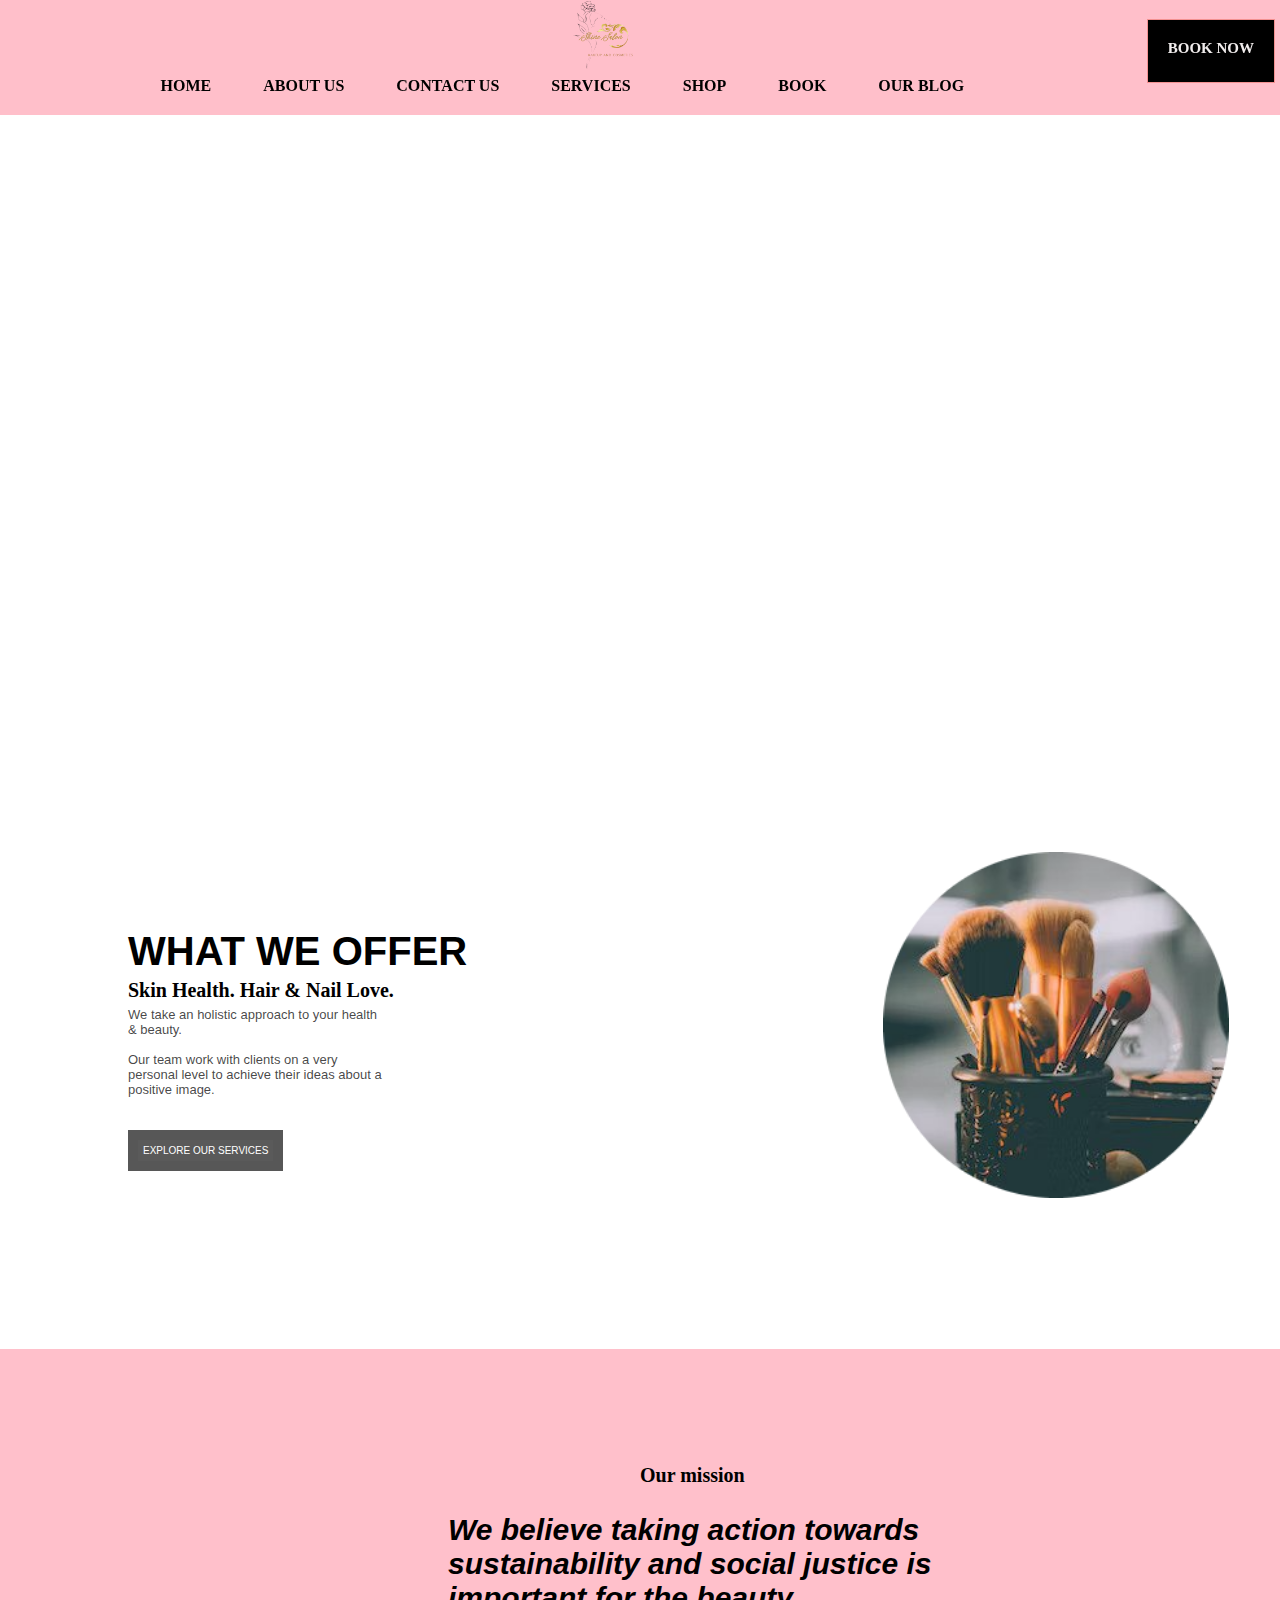
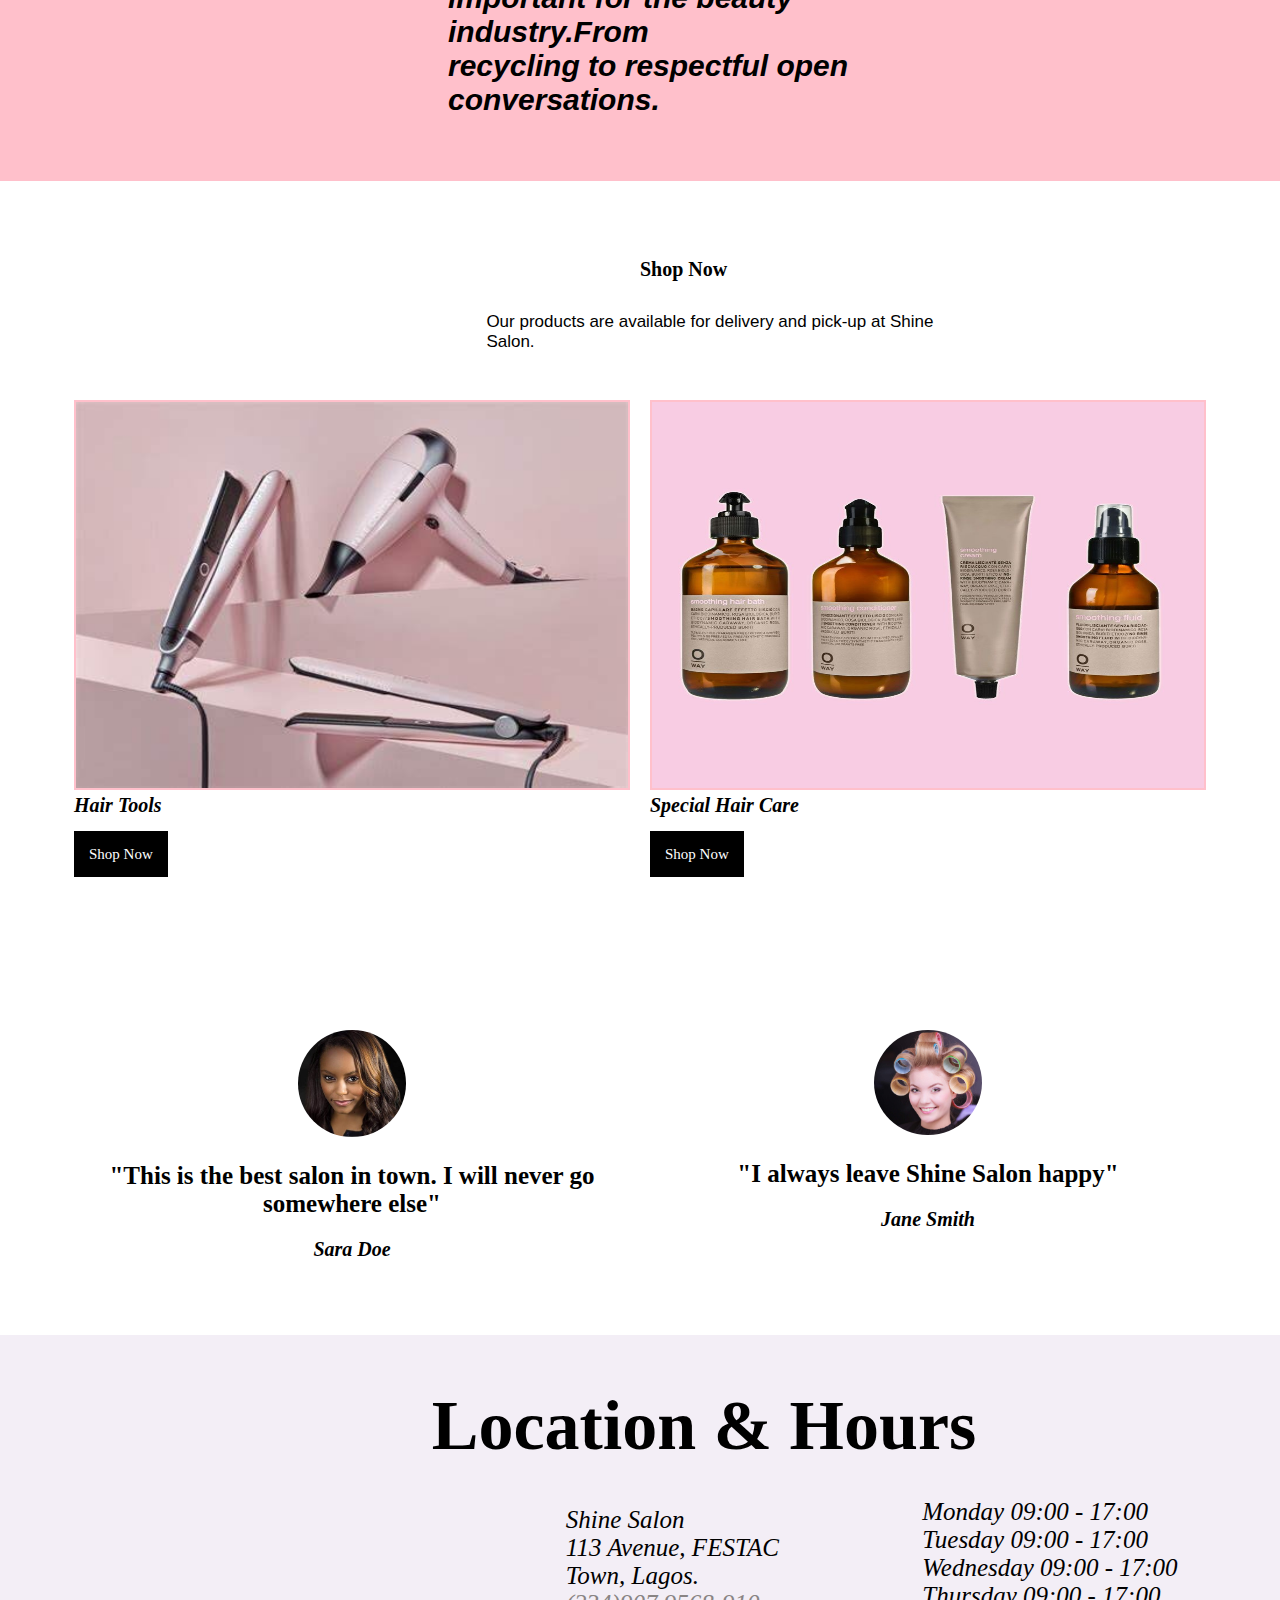
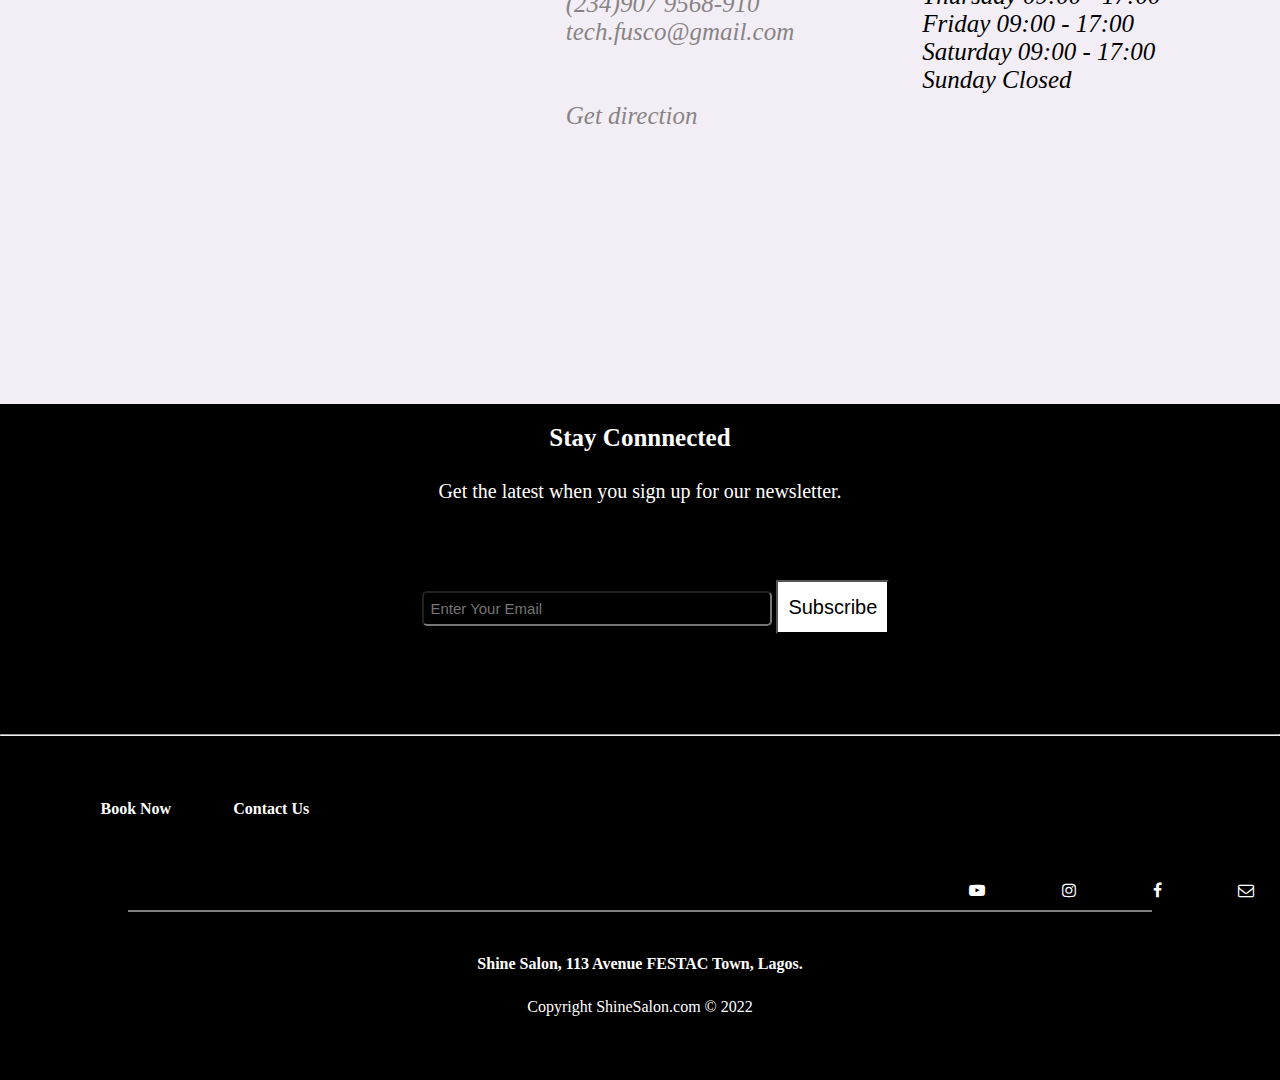
<file: index.html>
<!DOCTYPE html>
<html lang="en">
<head>
    <meta charset="UTF-8">
    <meta http-equiv="X-UA-Compatible" content="IE=edge">
    <meta name="viewport" content="width=device-width, initial-scale=1.0">
    <title>Home | Shine Salon</title>
    <link rel="stylesheet" href="salon.css">
    
    <link rel="stylesheet" href="https://stackpath.bootstrapcdn.com/font-awesome/4.7.0/css/font-awesome.min.css">
    <link rel="stylesheet" href="https://cdnjs.cloudflare.com/ajax/libs/OwlCarousel2/2.3.4/assets/owl.carousel.css" integrity="sha512-UTNP5BXLIptsaj5WdKFrkFov94lDx+eBvbKyoe1YAfjeRPC+gT5kyZ10kOHCfNZqEui1sxmqvodNUx3KbuYI/A==" crossorigin="anonymous" referrerpolicy="no-referrer" />
        <link rel="stylesheet" href="https://cdnjs.cloudflare.com/ajax/libs/OwlCarousel2/2.3.4/assets/owl.carousel.min.css" integrity="sha512-tS3S5qG0BlhnQROyJXvNjeEM4UpMXHrQfTGmbQ1gKmelCxlSEBUaxhRBj/EFTzpbP4RVSrpEikbmdJobCvhE3g==" crossorigin="anonymous" referrerpolicy="no-referrer" />
        <script src="https://code.jquery.com/jquery-3.6.1.min.js" integrity="sha256-o88AwQnZB+VDvE9tvIXrMQaPlFFSUTR+nldQm1LuPXQ=" crossorigin="anonymous"></script>
</head>
<body>

        <!---------------NAV BAR/ HEADER ------------------>
    <section id="navbar">  
        <nav>
            <div class="nav-links" id="navLinks">
                <img src="images/Black_Gold_Elegant_Illustration_Fashion_Brand_Logo-removebg-preview.png">
                <i class="fa fa-times" onclick="hideMenu()"></i>
                <ul>
                    <li><a href="index.html"><strong>HOME</strong></a></li>
                    <li><a href="about us page.html"><strong>ABOUT US</strong></a></li>
                    <li><a href="contact us page.html"><strong>CONTACT US</strong></a></li>
                    <li><a href="services.html"><strong>SERVICES</strong></a></li>
                    <li><a href="shop.html"><strong>SHOP</strong></a></li>
                    <li><a href="#"><strong>BOOK</strong></a></li>
                    <li><a href="#"><strong>OUR BLOG</strong></a></li>
                </ul>
            </div>
            <i class="fa fa-bars" onclick="showMenu()"></i>
            <a href="shop.html" class="hero-btn"><strong>BOOK NOW</strong></a>
        </nav> 
    </section>

        <!----------------WELCOME ---------------->
    <section class="welcome fadein">
        <img src="images/istockphoto-1347738977-612x612-removebg-preview.png">
        <div class="wel-come">
        <h1>Award-Winning <br>
            Beauty Salon 
            In Lagos. <br><a href="services.html">BOOK NOW</a></h1>
           
        </div>
    </section>

         <!-------------------SERVICES ------------------->
    <section class="offer">
        <img src="images/ezgif.com-gif-maker.png">
        <div class="offer-page">
            <h1>WHAT WE OFFER</h1>
            <h6>Skin Health. Hair & Nail Love.</h6>
            <p> <strong> We take an holistic approach to your health <br> & beauty.
                <br><br>
            Our team work with clients on a very <br> personal level to achieve their ideas about a <br> positive image.</strong><br><br><br><br><a href="services.html">EXPLORE OUR SERVICES</a></p>
        </div>
    </section>

         <!----------------- ABOUT ---------------->
    <section class="our-mission">
        <div class="mission">
            <h6>Our mission</h6>
            <P><strong>We believe taking action towards <br>sustainability and social justice is <br>important for the beauty industry.From <br>recycling to respectful open <br>conversations.</strong></P>
        </div>
    </section>

        <!----------------- SHOP ------------------->
        <section class="shop-now">
            <div class="shop">
                <h5>Shop Now</h5>
                    <br>
                <p>Our products are available for delivery and pick-up at Shine Salon.</p>
            </div>
       </section>
       <div class="shop__container">
        <div class="img"> <img src="images/Product/hair tools.jpg" alt="" style="width: 100%;"height="390rem" > <h4>Hair Tools</h4> <a href="shop.html">Shop Now</a></h1></div>

        <div class="img"> <img src="images/Product/hair care.jpg" alt="" style="width: 100%;" height="390rem"> <h4>Special Hair Care</h4> <a href="shop.html">Shop Now</a></h1></div>
       </div>
       
<!-----------------------REVIEWS---------------------->
       <div class="col-container">
             <div class="col">
                <div class="img-col">
                 <img src="images/testimonials/testimonial1.jpg" alt="">
                 </div>
                <p>"This is the best salon in town. I will never go somewhere else"</p>
                <h2>Sara Doe</h2>
            </div>
             <div class="col">
                <div class="img-col">
                    <img src="images/testimonials/testimonial2.jpg" alt="">
                 </div>
                 <p>"I always leave Shine Salon happy"</p>
                 <h2>Jane Smith</h2>
            </div>
        </div>
            
            <!-----------------------LOCATION , WORK DAYS & MAP DIRECTION---------------------->
        <section class="location-duration">
           <div class="loc-hr">
            <H1>Location & Hours</H1>
           </div>
            <div class="loc-hrs">
                <div class="parent">
                    <div class="loc">
                        <p>Shine Salon <br>
                            113 Avenue, FESTAC <br>
                            Town, Lagos.
                         <br>
                            <a href="tel:(234)907 9568-910">(234)907 9568-910</a>
                            <br>
                         <a href="mailto:tech.fusco@gmail.com">tech.fusco@gmail.com</a>
                        </p><br><br>
                        <div class="direct">
                            <a href="https://www.google.com/maps">Get direction</a>
                        </div>
                    </div>
                    <div class="hrs">
                        <p> Monday 09:00 - 17:00 <br>
                            Tuesday 09:00 - 17:00 <br>
                            Wednesday 09:00 - 17:00 <br>
                            Thursday 09:00 - 17:00 <br>
                            Friday 09:00 - 17:00 <br>
                            Saturday 09:00 - 17:00 <br>
                            Sunday Closed
                        </p>
                    </div>
                </div>
                <div class="direction">
                  <iframe src="https://www.google.com/maps/embed?pb=!1m18!1m12!1m3!1d31715.14245464347!2d3.2680715749227645!3d6.471826092740678!2m3!1f0!2f0!3f0!3m2!1i1024!2i768!4f13.1!3m3!1m2!1s0x103b88c58ab93f09%3A0xba794b2a62413ee2!2sFestac%20Town%20102102%2C%20Lagos!5e0!3m2!1sen!2sng!4v1670231104664!5m2!1sen!2sng" 
                  width="500" height="450" style="border:0;" allowfullscreen="" loading="lazy" referrerpolicy="no-referrer-when-downgrade"></iframe>
                </div>     
            </div>         
        </section>
        
            <!---------------------- FOOTER ------------------------->
        <section id="footer">
            <div class="footer">
               <h4>Stay Connnected</h4>
               <br>
               <p>Get the latest when you sign up for our newsletter.</p>
            </div>
            <div class="newsletter">
                <form>
                    <input type="email" required="required" placeholder="Enter Your Email">
                    <button type="submit" class="button1"> <span> Subscribe</span></button>
                </form>
            </div>
           
        </section>
        <hr>
        <div class="news-letter">
            <h4>Book Now</h4>
            <h4>Contact Us</h4>
           
        </div>
        <div class="social-icons">
            <i class="fa fa-envelope-o"></i>
            <i class="fa fa-facebook"></i>
            <i class="fa fa-instagram"></i>
            <i class="fa fa-youtube-play"></i>
        </div>
       

        <div class="location">
            <hr class="line" color="gray"  width="80%">
            <h4>Shine Salon, 113 Avenue FESTAC Town, Lagos.</h4>
            <p>Copyright ShineSalon.com &copy; 2022</p>
        </div>
</body>
    <script src="main.js"></script>
</html>
</file>
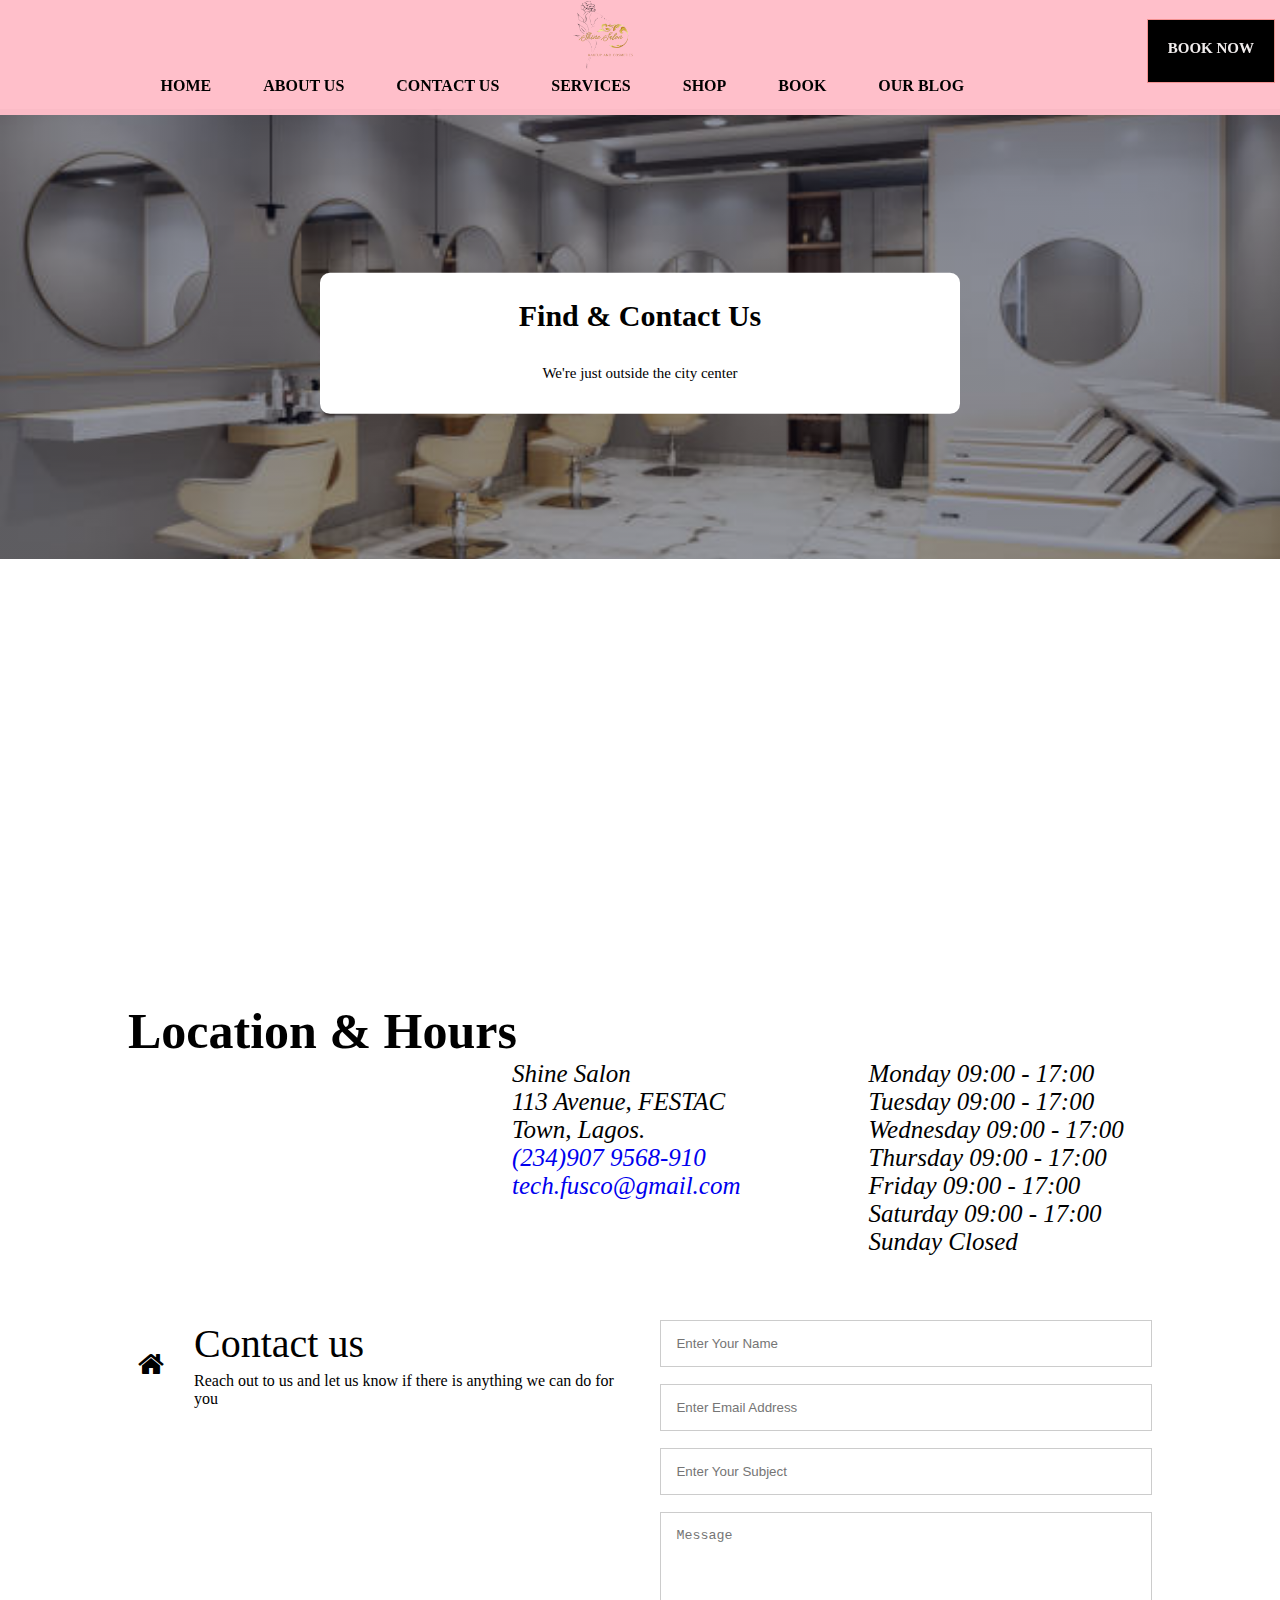
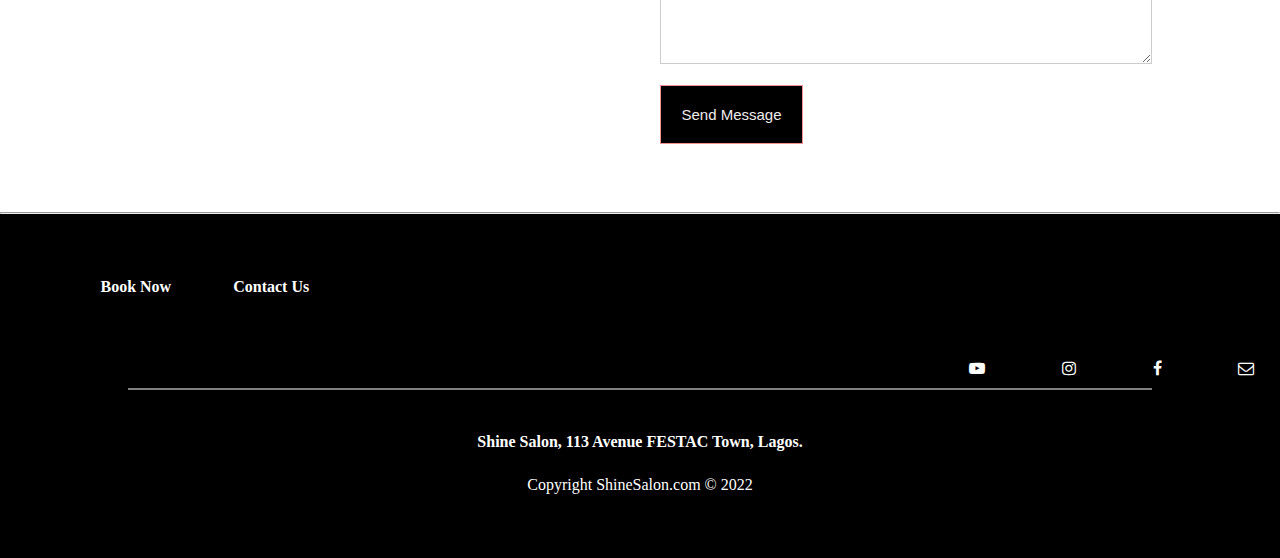
<file: contact us page.html>
<!DOCTYPE html>
<html lang="en">
<head>
    <meta charset="UTF-8">
    <meta http-equiv="X-UA-Compatible" content="IE=edge">
    <meta name="viewport" content="width=device-width, initial-scale=1.0">
    <title>Contact Us</title>
    <link rel="stylesheet" href="https://stackpath.bootstrapcdn.com/font-awesome/4.7.0/css/font-awesome.min.css">
    <link rel="stylesheet" href="salon.css">
    <script src="main.js"></script>
</head>
<body>
    <section id="navbar">
        <nav>
            <div class="nav-links" id="navLinks">
                <img src="images/Black_Gold_Elegant_Illustration_Fashion_Brand_Logo-removebg-preview.png"></a>
                <i class="fa fa-times" onclick="hideMenu()"></i>
                <ul>
                    <li><a href="index.html"><strong>HOME</strong></a></li>
                    <li><a href="about us page.html"><strong>ABOUT US</strong></a></li>
                    <li><a href="contact us page.html"><strong>CONTACT US</strong></a></li>
                    <li><a href="services.html"><strong>SERVICES</strong></a></li>
                    <li><a href="shop.html"><strong>SHOP</strong></a></li>
                    <li><a href="#"><strong>BOOK</strong></a></li>
                    <li><a href="#"><strong>OUR BLOG</strong></a></li>
                </ul>
            </div>
            <i class="fa fa-bars" onclick="showMenu()"></i>
            <a href="shop.html" class="hero-btn"><strong>BOOK NOW</strong></a>
        </nav> 
        <div class="contact-text-box">
            <h3>Find & Contact Us</h3>
            <p>We're just outside the city center</p> 
        </div>
    </section>
    <div class="sub-root-header"></div>
    <div class="sub-direction">
        <iframe src="https://www.google.com/maps/embed?pb=!1m18!1m12!1m3!1d31715.14245464347!2d3.2680715749227645!3d6.471826092740678!2m3!1f0!2f0!3f0!3m2!1i1024!2i768!4f13.1!3m3!1m2!1s0x103b88c58ab93f09%3A0xba794b2a62413ee2!2sFestac%20Town%20102102%2C%20Lagos!5e0!3m2!1sen!2sng!4v1670231104664!5m2!1sen!2sng" 
        width="100%" height="350" style="border:0;" allowfullscreen="" loading="lazy" referrerpolicy="no-referrer-when-downgrade"></iframe>
    </div> 
    <section class="sub-location-duration">
        <div class="loc-hour">
         <H1>Location & Hours</H1>
        </div>
        <div class="loc-hrs">
            <div class="parent">
                <div class="sub-loc">
                    <p>Shine Salon <br>
                         113 Avenue, FESTAC <br>
                         Town, Lagos.
                      <br>
                        <a href="tel:(234)907 9568-910">(234)907 9568-910</a>
                         <br>
                        <a href="mailto:tech.fusco@gmail.com">tech.fusco@gmail.com</a>
                    </p>
                </div>
                <div class="loc-hours">
                    <p> Monday 09:00 - 17:00 <br>
                         Tuesday 09:00 - 17:00 <br>
                         Wednesday 09:00 - 17:00 <br>
                         Thursday 09:00 - 17:00 <br>
                         Friday 09:00 - 17:00 <br>
                         Saturday 09:00 - 17:00 <br>
                         Sunday Closed
                    </p>
                </div>
            </div>
    
        </div>         
    </section>
    
    <section class="contact-us">
        <div class="row">
            <div class="content-col">
                <div>
                    <i class="fa fa-home"></i>
                    <span>
                        <h5>Contact us</h5>
                        <p>Reach out to us and let us know if there is anything we can do for you</p>
                    </span>
                </div>
                
            </div>
            <div class="content-col">
                <form action="" method="post">
                    <input type="text" name="name" placeholder="Enter Your Name" required>
                    <input type="email" name="email" placeholder="Enter Email Address" required>
                    <input type="text" name="subject" placeholder="Enter Your Subject" required>
                    <textarea name="message"  rows="8" placeholder="Message" required></textarea>
                    <button type="submit" class="hero-btn red-btn">Send Message</button>
                </form>
            </div>
        </div>
    </section>


   
    <hr>
    <div class="news-letter">
        <h4>Book Now</h4>
        <h4>Contact Us</h4> 
    </div>
    <div class="social-icons">
        <i class="fa fa-envelope-o"></i>
        <i class="fa fa-facebook"></i>
        <i class="fa fa-instagram"></i>
        <i class="fa fa-youtube-play"></i>
    </div>
    
    <div class="location">
        <hr class="line" color="gray"  width="80%">
        <h4>Shine Salon, 113 Avenue FESTAC Town, Lagos.</h4>
        <p>Copyright ShineSalon.com &copy; 2022</p>
    </div>
</body>
</html>
</file>
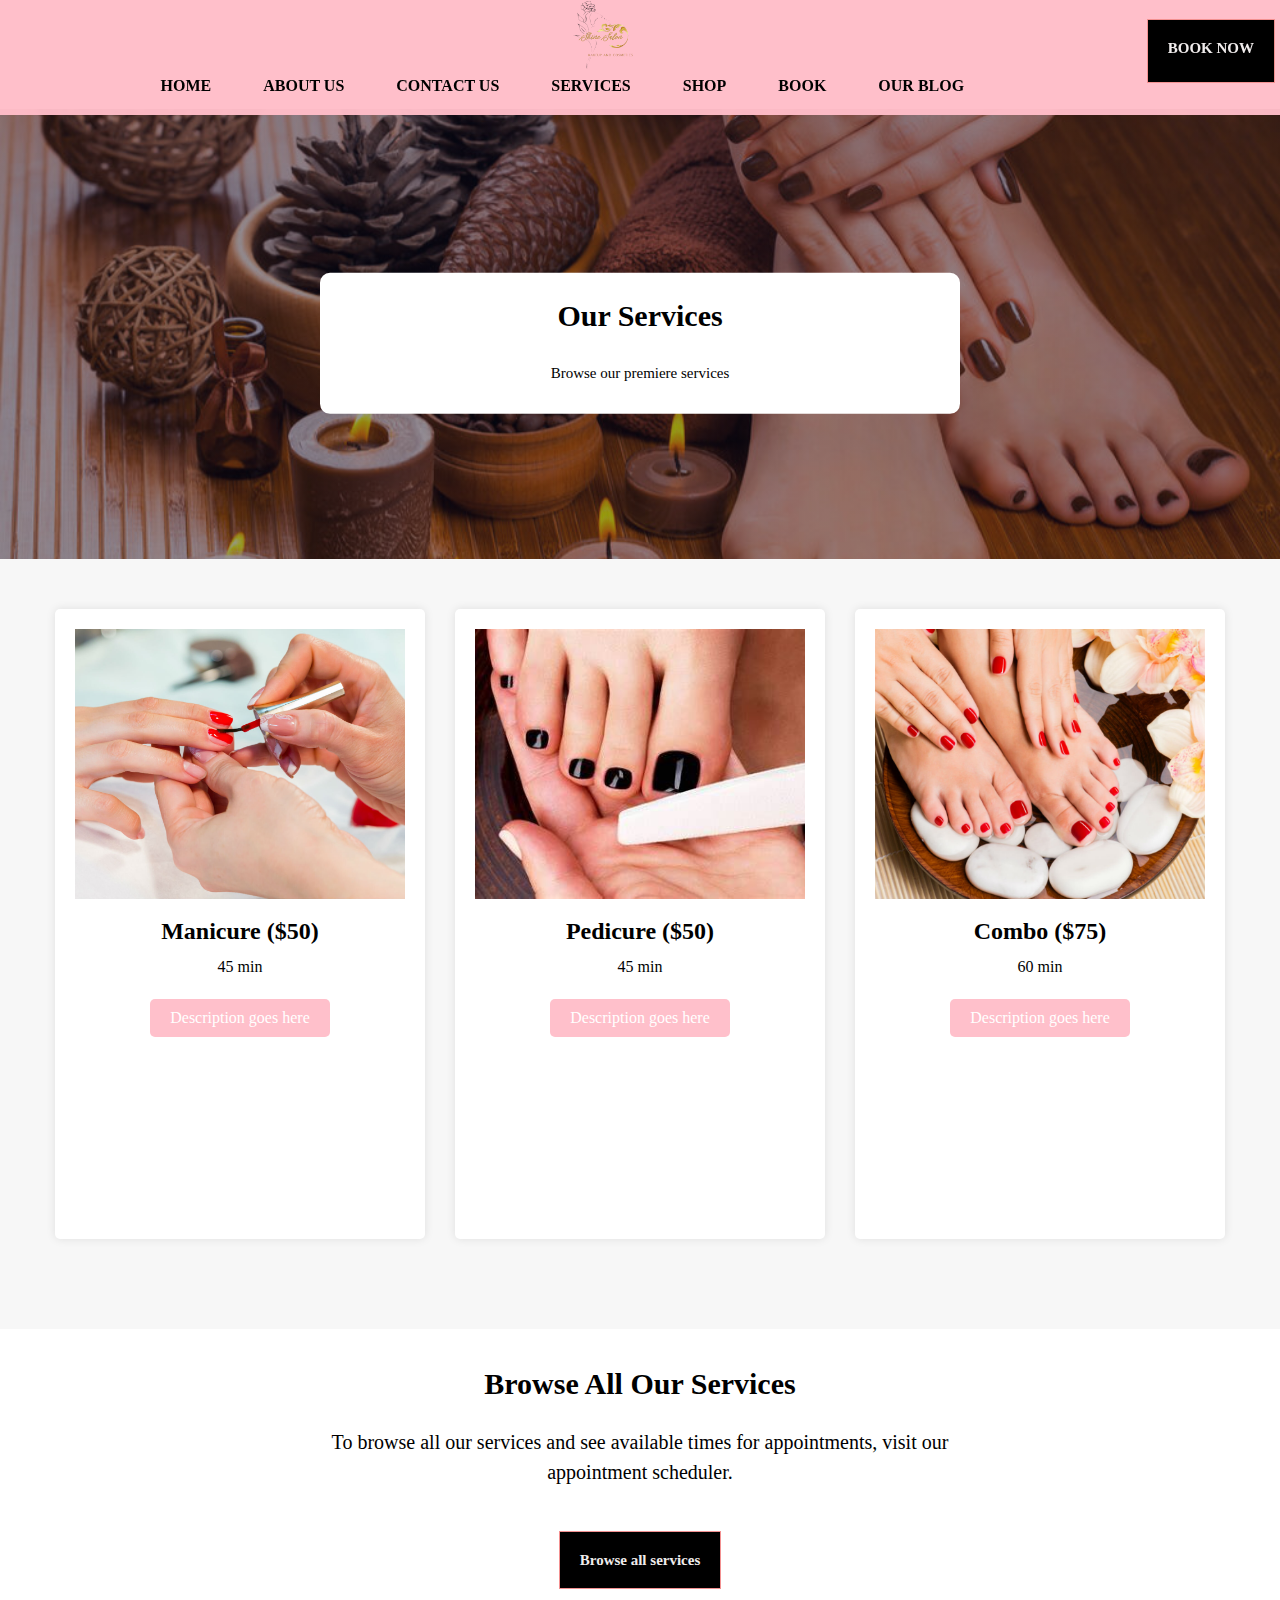
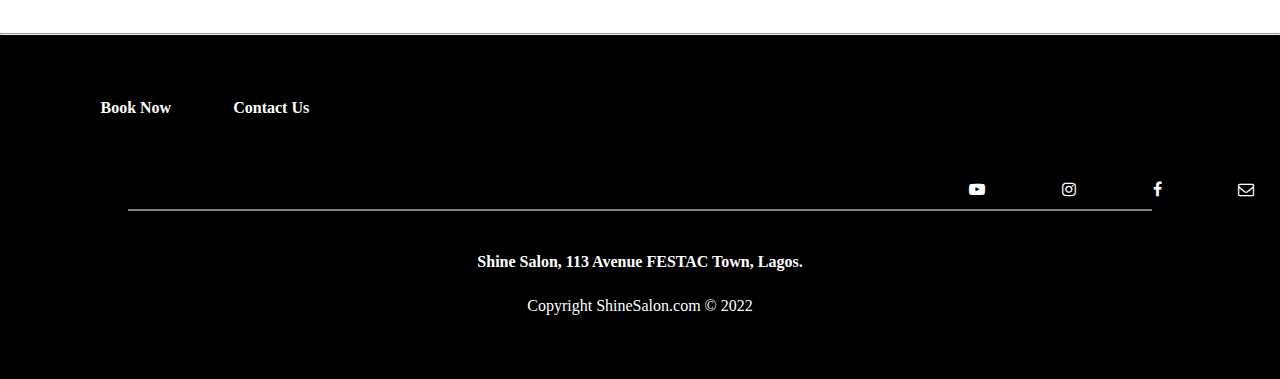
<file: services.html>
<!DOCTYPE html>
<html lang="en">
<head>
    <meta charset="UTF-8">
    <meta http-equiv="X-UA-Compatible" content="IE=edge">
    <meta name="viewport" content="width=device-width, initial-scale=1.0">
    <link rel="stylesheet" href="https://stackpath.bootstrapcdn.com/font-awesome/4.7.0/css/font-awesome.min.css">
    <title>Our Services</title>
    <link rel="stylesheet" href="salon.css">
    <script src="main.js"></script>
</head>
<body>
    <section id="navbar">  
        <nav>
            <div class="nav-links" id="navLinks">
                <img src="images/Black_Gold_Elegant_Illustration_Fashion_Brand_Logo-removebg-preview.png"></a>
                <i class="fa fa-times" onclick="hideMenu()"></i>
                <ul>
                    <li><a href="index.html"><strong>HOME</strong></a></li>
                    <li><a href="about us page.html"><strong>ABOUT US</strong></a></li>
                    <li><a href="contact us page.html"><strong>CONTACT US</strong></a></li>
                    <li><a href="services.html"><strong>SERVICES</strong></a></li>
                    <li><a href="shop.html"><strong>SHOP</strong></a></li>
                    <li><a href="#"><strong>BOOK</strong></a></li>
                    <li><a href="#"><strong>OUR BLOG</strong></a></li>
                </ul>
            </div>
            <i class="fa fa-bars" onclick="showMenu()"></i>
            <a href="shop.html" class="hero-btn"><strong>BOOK NOW</strong></a>
        </nav> 

        <div class="services-text-box">
            <h3>Our Services</h3>
            <p>Browse our premiere services</p> 
        </div>
    </section>
    
    <section class="root-root-header">       
    </section>
    
    <section class="salon-services">
        <div class="services-container">
          
          <div class="services-row">
            <div class="services-col">
              <div class="service">
                <img src="images/Spa/manicure.jpg" alt="Haircut">
                <h3>Manicure ($50)</h3>
                <p>45 min</p>
                <a href="#">Description goes here</a>
              </div>
            </div>
            <div class="services-col">
              <div class="service">
                <img src="images/Spa/pedicure.jpg" alt="Hair Color">
                <h3>Pedicure ($50)</h3>
                <p>45 min</p>
                <a href="#">Description goes here</a>
              </div>
            </div>
            <div class="services-col">
              <div class="service">
                <img src="images/Spa/combo.jpg" alt="Manicure">
                <h3>Combo ($75)</h3>
                <p>60 min</p>
                <a href="#">Description goes here</a>
              </div>
            </div>
          </div>
        </div>
      </section>
      
      <section class="browse-services">
        <div class="browse">
          <h1>Browse All Our Services</h1>
          <p>To browse all our services and see available times for appointments, visit our <br> appointment scheduler.</p>
        </div>
        <a href="services.html" class="hero-btn"><strong>Browse all services</strong></a>
      </section>
    <hr>
    <div class="news-letter">
        <h4>Book Now</h4>
        <h4>Contact Us</h4>
       
    </div>
    <div class="social-icons">
        <i class="fa fa-envelope-o"></i>
        <i class="fa fa-facebook"></i>
        <i class="fa fa-instagram"></i>
        <i class="fa fa-youtube-play"></i>
    </div>
   

    <div class="location">
        <hr class="line" color="gray"  width="80%">
        <h4>Shine Salon, 113 Avenue FESTAC Town, Lagos.</h4>
        <p>Copyright ShineSalon.com &copy; 2022</p>
    </div>

</body>
</html>
</file>
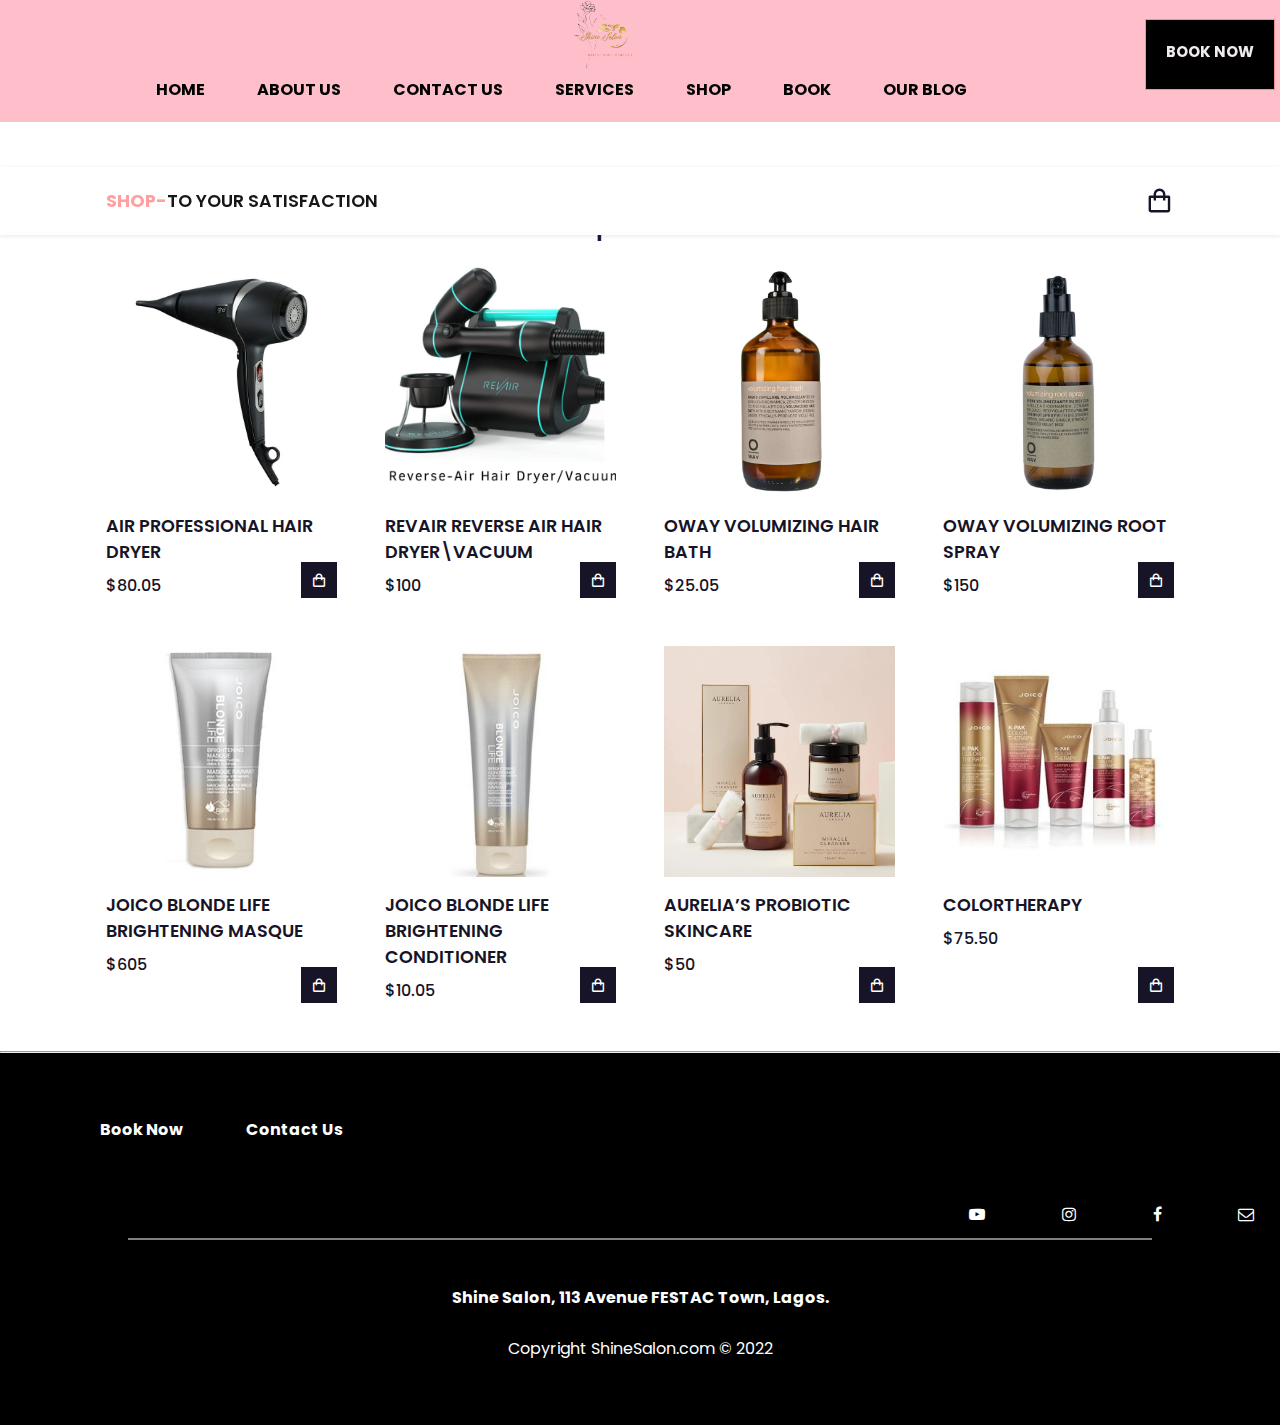
<file: shop.html>
<!DOCTYPE html>
<html lang="en">
<head>
    <meta charset="UTF-8">
    <meta http-equiv="X-UA-Compatible" content="IE=edge">
    <meta name="viewport" content="width=device-width, initial-scale=1.0">
    <title>Shop|Available Product </title>
    <!--Box Icons-->
    <link href='https://unpkg.com/boxicons@2.1.2/css/boxicons.min.css' rel='stylesheet'>
    <link rel="stylesheet" href="https://stackpath.bootstrapcdn.com/font-awesome/4.7.0/css/font-awesome.min.css">
    <link rel="stylesheet" href="https://cdnjs.cloudflare.com/ajax/libs/OwlCarousel2/2.3.4/assets/owl.carousel.css" integrity="sha512-UTNP5BXLIptsaj5WdKFrkFov94lDx+eBvbKyoe1YAfjeRPC+gT5kyZ10kOHCfNZqEui1sxmqvodNUx3KbuYI/A==" crossorigin="anonymous" referrerpolicy="no-referrer" />
        <link rel="stylesheet" href="https://cdnjs.cloudflare.com/ajax/libs/OwlCarousel2/2.3.4/assets/owl.carousel.min.css" integrity="sha512-tS3S5qG0BlhnQROyJXvNjeEM4UpMXHrQfTGmbQ1gKmelCxlSEBUaxhRBj/EFTzpbP4RVSrpEikbmdJobCvhE3g==" crossorigin="anonymous" referrerpolicy="no-referrer" />
        <script src="https://code.jquery.com/jquery-3.6.1.min.js" integrity="sha256-o88AwQnZB+VDvE9tvIXrMQaPlFFSUTR+nldQm1LuPXQ=" crossorigin="anonymous"></script>
    <link rel="stylesheet" href="salon.css">
    <link rel="stylesheet" href="shop.css">
    <script src="main.js"></script>
    
</head>
<body>
    <header>
        <!--  NAV  -->
        <div class="nav container">
            <a href="#" class="logo"><span>Shop-</span>To Your Satisfaction</a>

            <!--CART ICON-->
            <i class='bx bx-shopping-bag' id="cart-icon"></i>

            <!-- CART -->
            <div class="cart">
                <h2 class="cart-title">Your Cart</h2>

                <!-- CONTENT -->
                <div class="cart-content">

                     
                </div>

                <!-- TOTAL -->
                <div class="total">
                    <div class="total-title">Total</div>
                    <div class="total-price">$0</div>   
                </div>
            
                <!-- BUY BUTTON -->
                <button type="button" class="btn-buy">Buy Now</button> 
                <!-- CART CLOSE -->
                <i class='bx bx-x' id="cart-close"></i>
            </div>
          </div>
        </div>     
    </header>
    <section id="navbar">
        <nav>
            <div class="nav-links" id="navLinks">
                <img src="images/Black_Gold_Elegant_Illustration_Fashion_Brand_Logo-removebg-preview.png"></a>
                <i class="fa fa-times" onclick="hideMenu()"></i>
                <ul>
                    <li><a href="index.html"><strong>HOME</strong></a></li>
                    <li><a href="about us page.html"><strong>ABOUT US</strong></a></li>
                    <li><a href="contact us page.html"><strong>CONTACT US</strong></a></li>
                    <li><a href="services.html"><strong>SERVICES</strong></a></li>
                    <li><a href="shop.html"><strong>SHOP</strong></a></li>
                    <li><a href="#"><strong>BOOK</strong></a></li>
                    <li><a href="#"><strong>OUR BLOG</strong></a></li>
                </ul>
            </div>
            <i class="fa fa-bars" onclick="showMenu()"></i>
            <a href="shop.html" class="hero-btn"><strong>BOOK NOW</strong></a>
        </nav> 
    </section>

    <!-- SHOP SECTION -->
    <section class="shop container">
        <h2 class="section-title">Shop Products</h2>

        <!-- CONTENT -->
        <div class="shop-content"> 
            <!-- Box 1-->
            <div class="product-box">
                <img src="images/Product/Air Professional Hair Dryer.jpg" alt="" class="product-img">
                <h2 class="product-title">Air Professional Hair Dryer</h2>
                <span class="product-price">$80.05</span>
                <i class='bx bx-shopping-bag add-cart'></i>
            </div>
            <!-- Box 2-->
            <div class="product-box">
                <img src="images/Product/Revair-Reverse-Air-Hair-DryerVacuum-Review-1024x576.png" alt="" class="product-img">
                <h2 class="product-title">Revair Reverse Air Hair Dryer\Vacuum</h2>
                <span class="product-price">$100</span>
                <i class='bx bx-shopping-bag add-cart'></i>
            </div>
            <!-- Box 3-->
            <div class="product-box">
                <img src="images/Product/oway-volumizing-hair-bath.jpg" alt="" class="product-img">
                <h2 class="product-title">oway volumizing hair bath</h2>
                <span class="product-price">$25.05</span>
                <i class='bx bx-shopping-bag add-cart'></i>
            </div>
            <!-- Box 4-->
            <div class="product-box">
                <img src="images/Product/oway-volumizing-root-spray.jpg" alt="" class="product-img">
                <h2 class="product-title">oway volumizing root spray</h2>
                <span class="product-price">$150</span>
                <i class='bx bx-shopping-bag  add-cart'></i>
            </div>
            <!-- Box 5-->
            <div class="product-box">
                <img src="images/Product/Joico-Blonde-Life-Brightening-Masque-150ml.jpg" alt="" class="product-img">
                <h2 class="product-title">Joico Blonde Life Brightening Masque</h2>
                <span class="product-price">$605</span>
                <i class='bx bx-shopping-bag add-cart'></i>
            </div>
            <!-- Box 6-->
            <div class="product-box">
                <img src="images/Product/Joico-Blonde-Life-Brightening-Conditioner-250ml-300x300.jpg" alt="" class="product-img">
                <h2 class="product-title">Joico Blonde Life Brightening Conditioner</h2>
                <span class="product-price">$10.05</span>
                <i class='bx bx-shopping-bag add-cart'></i>
            </div>
            <!-- Box 7-->
            <div class="product-box">
                <img src="images/Product/Aurelia’s Probiotic Skincare.jpg" alt="" class="product-img">
                <h2 class="product-title">Aurelia’s Probiotic Skincare</h2>
                <span class="product-price">$50</span>
                <i class='bx bx-shopping-bag add-cart'></i>
            </div>
            <!-- Box 8-->
            <div class="product-box">
                <img src="images/Product/ColorTherapy_group-300x300.jpg" alt="" class="product-img">
                <h2 class="product-title">ColorTherapy</h2>
                <span class="product-price">$75.50</span>
                <i class='bx bx-shopping-bag add-cart'></i>
            </div>
        </div>
    </section>

    
    <hr>
    <div class="news-letter">
        <h4>Book Now</h4>
        <h4>Contact Us</h4>
       
    </div>
    <div class="social-icons">
        <i class="fa fa-envelope-o"></i>
        <i class="fa fa-facebook"></i>
        <i class="fa fa-instagram"></i>
        <i class="fa fa-youtube-play"></i>
    </div>
   

    <div class="location">
        <hr class="line" color="gray"  width="80%">
        <h4>Shine Salon, 113 Avenue FESTAC Town, Lagos.</h4>
        <p>Copyright ShineSalon.com &copy; 2022</p>
    </div>


</body>
</html>
</file>
<file: salon.css>
*{
    box-sizing: border-box;
    padding: 0%;
    margin: 0%;
}
html {
    scroll-behavior: smooth;
  }
nav{
    display: flex;
    justify-content: space-between;
    text-align-last: center;
    text-decoration: none;
    background-color: hsla(350, 100%, 87%, 0.973);
    top: 0;
    left: 0;
    transition: 0.6s;
    position: fixed;
    z-index: 100000;
    width: 100%;
}
nav.sticky{
    padding: 5px 100px;
    background: #fff;
}
.nav-links{
    text-align: center;
    flex: 1;
}
.nav-links ul li {
    list-style: none;
    display: inline-block;
    position: relative;
    padding: 0 15px 20px 8px;
    margin: 4px 15px 0 5px;
    cursor: pointer;  
}
.nav-links ul li a{
    color: #000;
}
.nav-links ul li a:hover{
    color: linear-gradient(rgba(255, 183, 183, 0.911),rgba(128, 124, 124, 0.781));
    transition: 0.2s;
    background:linear-gradient(rgba(255, 183, 183, 0.911),rgba(128, 124, 124, 0.781));
    border: 2px solid white;
    border-radius: 3px; 
}
.nav-links ul li a{
    text-decoration: none;
    color : black;
}
#navbar img{
    width: 6%;
    display: block;
    margin-left: 50%;
    margin-bottom: 4px;  
}
.hero-btn{ 
    text-decoration: none;
    color: rgb(240, 236, 236);
    border: 1px solid rgb(243, 145, 145);
    text-align: right;
    font-size: 15px;
    background: black;
    margin-bottom: 2.5%;
    padding: 20px;
    cursor: pointer;
}
.hero-btn:hover{
    background-color: linear-gradient(rgba(255, 183, 183, 0.911),rgba(128, 124, 124, 0.781));
    transition: 1s;
    color: white;
    border: 2px solid;
    border-radius: 3px;
    background: linear-gradient(rgba(255, 183, 183, 0.911),rgba(128, 124, 124, 0.781));
}
nav .fa{
    display: none;
}
nav a{
    margin: 1.5% 5px 0 0;
}
/*@media(max-width :576px){

    .nav-links ul li {
        display: block;
    }
    .nav-links{
       position: relative;
       background:pink;
       height: 98vh;
       width: 270px;
       padding-top: 15px;
       top: 0;
       right: 0;
       text-align: left;
       z-index: 2;
    }
    .text-box a{
        margin-left: 85%; 
    }
    .hero-btn{ 
        text-decoration: none;
        color: rgb(240, 236, 236);
        border: 1px solid rgb(243, 145, 145);
        text-align: right;
        font-size: 15px;
        background: black;
        cursor: pointer;
    } 
}*/
.welcome{
   
    margin-bottom: 5%;
    padding: 17% 0 2% 0;
    background-image: linear-gradient(rgba(255, 183, 183, 0.911),rgba(128, 124, 124, 0.781)),url(images/vivid-wallpaper-greyscale-450x253.jpg);
}
.welcome img{
    float: right;
    width: 50%;
}
.wel-come h1{
    font-size: 50px;
    padding: 10% 5% 5% 5%;
    margin: 5% ;
}
.wel-come a{
    text-decoration: none;
    color : white;
    background: black;
    font: 100;
    font-size: 15px;
    border: 10px black solid;
    padding: 5px;
}
.fadein {
    position: relative;
    transform: translateY(150px);
    opacity: 0;
    transition: all 3s ease;
}
.fadein.active{
    transform: translateY(0px);
    opacity: 1;
}
.offer{
    margin-bottom: 15%;
}
.offer img{
    float: right;
    width: 35%;
    padding: 4%;
    margin: 0%;
    animation-name:offer-fade-in ;
    animation-duration: 1.5s;
    animation-timing-function: ease-in-out;
    animation-fill-mode: both;
    animation-delay: 1.5s;
}
.offer-page{
    animation-name: offer-page-fade-in;
    animation-duration: 2s;
    animation-timing-function: ease-in-out;
    animation-fill-mode: both;
    animation-delay: 1s;
}
.offer-page h1{
    font-size: 40px;
    font-family: Arial, Helvetica, sans-serif;
    padding: 10% 5% 0% 5%;
    margin-left: 5% ;
}
.offer-page h6{
    font-size: 20px;
    font-family: 'Times New Roman', Times, serif;
    margin-left: 5%;
    padding-left: 5%;
    padding-top: 5px;
    padding-bottom: 5px;
}
.offer-page p{
    font-size: 13px;
    font-family: sans-serif;
    font-weight: lighter;
    color: rgba(3, 3, 3, 0.747);
    margin-left: 5%;
    padding-left: 5%;
}
.offer a{
    text-decoration: none;
    color: white;
    background: rgb(90, 90, 90);
    font: 100;
    font-size: 10px;
    border: 10px rgb(87, 87, 87) solid;
    padding: 5px;
}
@keyframes offer-fade-in{
    from{ opacity: 0%; width: 0%;}
    to{ opacity: 100%;}
}
@keyframes offer-page-fade-in{
    from{opacity: 0%;}
    to{opacity: 100%;}
}
.our-mission{
    margin-top: 10%;
    padding-top: 5%;
    background-color:pink;
}
.mission h6{
    margin-left: 50%;
    font-size: 20px;
    padding-top: 4%;
}
.mission p{
    margin: 0 20% 0% 30%;
    font-size: 30px;
    font-style: italic;
    font-family: 'Trebuchet MS', 'Lucida Sans Unicode', 'Lucida Grande', 'Lucida Sans', Arial, sans-serif;
    padding: 2% 5% 5% 5%;
}
.shop-now{
    margin-top: 5%;
}
.shop h5{
    font-size: 20px;
    margin-left: 50%;
    padding: 1% 0 1% 0;
    font-weight: bold;
}
.shop p{
    margin: 0 20% 0 35%;
    padding: 0 5% 0 3%;
    font-size: 17px;
    font-family: 'Gill Sans', 'Gill Sans MT', Calibri, 'Trebuchet MS', sans-serif;
}
.shop__container{
    display: flex;
    margin: 3% 5% 2% 5%;
    align-items: center;
    
}
.img{
    width: 100%; 
    margin: 10px;
    object-fit: contain;
    aspect-ratio: 1/1;
    cursor: pointer;
    transition: all 0.3s ease;  
}
.img img{
    transition: all 0.3s ease;
    border: pink solid 2px;
}
.img img:hover{
    transform: scale(1.02);
}
.img a{
    text-decoration: none;
    color : white;
    background: black;
    font: 100;
    font-size: 15px;
    border: 10px black solid;
    padding: 5px;
}
.img a:hover{
    cursor: pointer;
    color: pink;
    transition: 0.5s;
}
.img h4{
    margin-bottom: 5%;
    font-size: 20px;
    font-style: italic;
}
.col-container {
    display: flex;
    flex-wrap: wrap;
    margin: 5%;
}
.img-col img{
    width: 20%;
    border-radius: 50%;
    margin: 0 40% 2%;
}
.col {
    flex: 50%;
    padding: 0 20px;
    box-sizing: border-box;
    justify-content: center;
}
.col h2{
    padding: 10px;
    font-size: 20px;
    font-family: Cambria, Cochin, Georgia, Times, 'Times New Roman', serif;
    font-style: italic;
    text-align: center;
}
.col p{
    padding: 10px;
    text-align: center;
    font-size: 25px;
    font-family: 'Times New Roman', Times, serif;
    font-weight: bold;
}
.location-duration{
    background-color:  rgba(241, 236, 245, 0.879);
    margin-bottom: 0;
    margin-top: 0;
    padding: 0;
}
.loc-hr{
    text-align: center;
    padding-left: 10%;
    padding-top: 4%;
    font-weight: 400;
    font-size: 35px;
}
.parent{
    display: flex;
}
.loc{
    padding-top: 40px;
    padding-left: 44.2%;
    font-weight: 80;
    font-style: italic;
    font-size: 25px;  
}
.loc a{
    text-decoration: none;
    color: rgb(137, 132, 132); 
}
.loc:hover a{
    color: black;
    transition: 0.2s;
}
.hrs{
    font-size: 25px;
    font-style: italic;
    margin-left: 10%;
    padding-top: 2.5%;
 }
.direction{
    margin-left: 30px;
    margin-top: -210px;
    padding-bottom: 30px;
}
#footer{
    background-color: black;
    padding-bottom: 100px;
}
.footer{
    color: #fff;
    text-align: center;
    padding-top: 20px;
    font-size: 25px;
    width: 80%;
    margin: auto;
    overflow: hidden;
}
.newsletter{
    padding-left: 33%;
    padding-top: 5%;
}
.footer p{
    font-size: 20px;
    padding-bottom: 10px;
}
.button1{
    background:#ffff;
    color: black;
    font-size: 20px;
    margin-top: 3px;
    height: 54px;
    padding: 10px 10px;
    text-align: center;   
}
.newsletter input[type="email"]{
    padding: 6px;
    height: 35px;
    width: 350px;
    font-size: 15px;
    border-radius: 5px;
    background: black;
    color: #ffff;
}
.news-letter{
    background-color: black;
    display: flex;
    padding-left: 3%;
    padding-top: 5%;
    padding-bottom: 5%;
}
.news-letter h4{
    padding-left: 5%;
    color: #ffff;
    font-weight: 0;
}
.social-icons .fa{
    color: #ffff;
    cursor: pointer;
    float: right;
    margin-left: 4%;
    margin-right: 2%;  
}
.line{
    display: inline-block;
}
.location{
    text-align: center;
    background-color: black;
    color: #fff;
}
.location h4{
    padding-top: 3%;
    font-weight: 0;
}
.location p{
    padding-top: 2%;
    padding-bottom: 5%;
}

/*======================= ABOUT PAGE =================================*/
.root-header{
    margin-top: 8.5%;
    min-height: 60vh;
    width: 100%;
    background-image:linear-gradient(rgba(8, 14, 37, 0.452),rgba(6, 11, 29, 0.411)),url( images/Spa/2022-06-01.png);
    background-position: center;
    background-size: cover;
}
.text-box h3{
    width: fit-content;
    text-align: center;
    font-size: 15px;
    margin: 4% 3% 0 40%;   
}
.text-box{
    width: fit-content;
    color: black;
    position: absolute;
    background-color: #fff;
    background-size: contain;
    top: 30%;
    right: 60%;
    transform: translate(10%, 2%);
    text-align: center;
    border-radius: 10px;   
}
.text-box p{
    margin: 5%;
    font-size: 30px;
    font-family: 'Playfair Display', serif;
    width: fit-content;
}
.col-container {
    display: flex;
    flex-wrap: wrap;
    margin: 5%;    
}
.image-col img{
    width: 60%;
    margin: 0 50% 0 30%;
}
.column {
    flex: 50%;
    padding: 0 20px;
    box-sizing: border-box;
    justify-content: center;
}
.column h6{
    text-align: center;
    margin: 3% 0 0 0 0;
    font-size: 15px;
}
.column h2{
    padding: 10% 10px 0 10px;
    font-size: 20px;
    font-family: Cambria, Cochin, Georgia, Times, 'Times New Roman', serif;
    font-style: italic;
    text-align: center;
}
.column p{
    padding: 20px ;
    text-align: center;
    font-size: 20px;
    font-family: 'Times New Roman', Times, serif;
    font-weight: lighter;
}  
.row {
    display: flex;
    flex-wrap: wrap;
    justify-content: space-between;
} 
.col-umn {
    flex-basis: calc(30% - 20px);
    margin: 5% 0 5% 0;
}
.img-col-umn img{
    width: 30%;
    border-radius: 30%;
    margin: 0 35% 5%;
}
.col-umn h4 {
    font-size: 24px;
    font-weight: bold;
    padding-top: 5px;
    margin-bottom: 20px;
    text-align: center;
} 

.col-umn p{
    text-align: center;
    font-size: 16px;
    line-height: 1.5;
}
/*=======================CONTACT US PAGE ========================*/
.sub-root-header{
    margin-top: 8.5%;
    min-height: 50vh;
    width: 100%;
    background-image:linear-gradient(rgba(8, 14, 37, 0.452),rgba(6, 11, 29, 0.411)),url( images/istockphoto-1224292356-612x612.jpg);
    background-position: center;
    background-size: cover;
}
.contact-text-box h3{ 
    text-align: center;
    font-size: 30px;
    margin: 4% 2% 0 2%;   
}
.contact-text-box{
    width: 50%;
    color: black;
    position: absolute;
    background-color: #fff;
    background-size: contain;
    top: 30%;
    right: 30%;
    transform: translate(10%, 2%);
    text-align: center;
    border-radius: 10px;   
}
.contact-text-box p{
    margin: 5%;
    font-size: 15px;
    font-family: 'Playfair Display', serif;   
}
.sub-direction{
    margin: 5% 10% 2% 10%;
}
.sub-location-duration{
    margin: 0 0 2% 0;
}
.loc-hour{
    text-align: left;
    padding-left: 10%;
    font-size: 25px;
}
.sub-loc{
    padding-left: 40%;
    font-weight: 80;
    font-style: italic;
    font-size: 25px;  
}
.sub-loc p a{
    text-decoration: none;
}
.loc-hours{
    font-size: 25px;
    font-style: italic;
    margin-left: 10%;
}
.loca-tion{
    width: 80%;
    margin: auto;
    padding: 80px 0;
}
.loca-tion iframe{
    width: 100%;
}
.contact-us{
    margin: 5% auto 2% auto;
    width: 80%;
   
}
.content-col{
    flex-basis: 48%;
    margin-bottom: 30px;
}
.content-col div{
    display: flex;
    align-items: center;
    margin-bottom: 40px;
}
.content-col div .fa{
    font-size: 28px;
    color: black;
    margin: 10px ;
    margin-right: 30px;
}
.content-col div p{
    padding: 0;
}
.content-col div h5{
    font-family: 'Playfair Display', serif;
    font-size: 40px;
    margin-bottom: 5px;
    color: black;
    font-weight: 400;
}
.content-col input, .content-col textarea{
    width: 100%;
    padding: 15px;
    margin-bottom: 17px;
    outline: none;
    border: 1px solid #ccc;
    box-sizing: border-box;
}
/*========================== SERVICES PAGE =======================*/
.root-root-header{
    margin-top: 8.5%;
    min-height: 50vh;
    width: 100%;
    background-image:linear-gradient(rgba(8, 14, 37, 0.452),rgba(6, 11, 29, 0.411)),url( images/Spa/Featured.jpg);
    background-position: center;
    background-size: cover;
}
.services-text-box h3{
   
    text-align: center;
    font-size: 30px;
    margin: 4% 2% 0 2%;   
}
.services-text-box{
    width: 50%;
    color: black;
    position: absolute;
    background-color: #fff;
    background-size: contain;
    top: 30%;
    right: 30%;
    transform: translate(10%, 2%);
    text-align: center;
    border-radius: 10px;   
}
.services-text-box p{
    margin: 5%;
    font-size: 15px;
    font-family: 'Playfair Display', serif;   
}
.salon-services {
    background-color: #f7f7f7;
    padding: 50px 0;
  }
  
  .services-container {
    max-width: 1200px;
    margin: 0 auto;
    padding: 0 15px;
  }
  
  .services-row {
    display: flex;
    flex-wrap: wrap;
    justify-content: space-between;
  }
  
  .services-col {
    flex: 0 0 calc(33.33% - 20px);
    margin-bottom: 40px;
    
  }
  
  .service {
    height: 70vh;
    background-color: #fff;
    text-align: center;
    padding: 20px;
    border-radius: 5px;
    box-shadow: 0px 0px 10px 0px rgba(0,0,0,0.1);
  }
  .service:hover{
    background: linear-gradient(rgba(255, 183, 183, 0.911),rgba(128, 124, 124, 0.781));
    transform: scale(1.1);
    transition: all 2s ease;
   
  }
  .service img:hover{
    transform: scale(1.1);
    transition: all 2s ease;
}
  .service img {
    width: 100%;
    height: 30vh;
    aspect-ratio: 1/1;
    object-fit: cover; 
    margin-bottom: 15px;
  }
  
  .service h3 {
    font-size: 24px;
    margin-bottom: 10px;
  }
  
  .service p {
    font-size: 16px;
    line-height: 1.5;
    margin-bottom: 20px;
  }
  
  .service a {
    text-decoration: none;
    display: inline-block;
    background-color: pink;
    color: #fff;
    padding: 10px 20px;
    border-radius: 5px;
    transition: all 0.3s ease;
  }
  
  .service a:hover {
    background-color: rgba(128, 124, 124, 0.781);
  }
.browse-services{
    text-align: center;
    margin: 3% auto 5% auto;
   
}
.browse h1{
    font-size: 30px;
    margin: 2%;
    font-family: 'Playfair Display', serif;
}
.browse p{
    font-size: 20px;
    line-height: 1.5;
    margin-bottom: 5%;
    font-family: 'Times New Roman', Times, serif;
}
</file>
<file: shop.css>
/* Google Fonts */
@import url('https://fonts.googleapis.com/css2?family=Poppins:wght@400;500;600;700&display=swap');

/* Globals */
*{
    font-family: 'Poppins', sans-serif;
    margin: 0;
    padding: 0;
    box-sizing: border-box;
    list-style: none;
    text-decoration: none;
    scroll-behavior: smooth;
    scroll-padding: 2rem;
}
/* Variables */
:root{
     --main-color: #ff9b9bf6;
     --sec-color: #161616 ;
     --text-color: #171427; 
     --bg-color: #fff;
}
::selection{
    color: var(--text-color);
    background-color: var(--main-color);
}
.container{
    max-width: 1068px;
    margin: auto;
    width: 100%;
}
section{
    padding: 4rem 0 3rem;
}
body{
    color: var(--text-color);
}
img{
    width: 100%;
}

/*=======================================*/
/*  HEADER  */
header{
    
    position: fixed;
    top: 18.5%;
    left: 0;
    width: 100%;
    background-color: var(--bg-color);
    box-shadow: 0 1px 4px hsl(0 4% 15% / 10%);
    z-index: 100;
}
.nav{
    display: flex;
    align-items: center;
    justify-content: space-between;
    padding: 20px 0;
}
.logo{
    font-size: 1.1rem;
    font-weight: 600;
    color: var(--sec-color);
    text-transform: uppercase;
}
.logo span{
    color: var(--main-color);
    font-weight: 700;
}
#cart-icon{
    font-size: 1.8rem;
    cursor: pointer;
}

/*  CART  */
.cart{ 
    position: fixed;
    top: 50%;
    right: 0;
    right: -100%;
    width: 360px;
    height: 100vh;
    overflow-y: auto;
    overflow-x: hidden;
    padding: 20px;
    background-color: var(--bg-color);
    box-shadow: -2px solid 4px hsl(0 4% 15% / 10%);
    border: 1px solid var(--main-color);
    transition: 1.5s;
    z-index: 1;

}
.cart.active{
    right: 0;
    transition: .5s;
}
.cart-title{
    text-align: center;
    font-size: 1.5rem;
    font-weight: 600;
    margin-top: 2rem;
}
.cart-box{
    display: grid;
    grid-template-columns: 32% 50% 18%;
    align-items: center;
    gap: 1rem;
    margin-top: 1rem;
}
.cart-img{
    width: 100px;
    height: 100px;
    object-fit: contain;
    padding: 10px;
}
.detail-box{
    display: grid;
    row-gap: 5rem;
}
.cart-product-title{
    font-size: 1rem;
    text-transform: uppercase;
}
.cart-price{
    font-weight: 500;
}
 .cart-quantity{
    border: 1px solid var(--text-color);
    outline-color: var(--main-color);
    width: 2.4rem;
    text-align: center;
    font-size: 1rem;
 }
 .cart-remove{
    font-size: 24px;
    color: var(--main-color);
    cursor: pointer;
 }
 .total{
    display: flex;
    justify-content: flex-end;
    margin-top: 1.5rem;
    border-top: 1px solid var(--text-color);
 }
 .total-title{
    font-size: 1rem;
    font-weight: 600;
 }
 .total-price{
    margin-left: .5rem;
 }
 .btn-buy{
    display: flex;
    margin: 1.5rem auto 0 auto;
    padding: 12px 20px;
    border: none;
    background-color: var(--sec-color);
    color: var(--bg-color);
    font-size: 1rem;
    font-weight: 500;
    cursor: pointer;
 }
 .btn-buy:hover{
    background-color: var(--text-color);
 }
 #cart-close{
    position: absolute;
    top: 1rem;
    right: .8rem;
    font-size: 2rem;
    color: var(--text-color);
    cursor: pointer;
 }
/* SHOP SECTION  */
.shop{
    margin-top: 2rem;
} 
.section-title{
    font-style: 1.5rem;
    font-weight: 600;
    text-align: center;
    margin-bottom: 1.5rem;
}
.shop-content{
    display: grid;
    grid-template-columns: repeat(auto-fit, minmax(220px, auto));
    gap: 3rem;
}
.product-box{
    position: relative;
    transition: all 0.3s ease;
}
/* .product-box:hover{ 
    padding: 10px;
    border: 1px solid var(--text-color);
    transition: .4s;
} */
.product-box:hover{
    transform: scale(1.1);
}
.product-img{
    width: 100%;
    aspect-ratio: 1/1;
    object-fit: cover;
    margin-bottom: .5rem;
}
.product-title{
    font-size: 1.1rem;
    font-weight: 600;
    text-transform: uppercase;
    margin-bottom: .5rem;
}
.product-price{
    font-weight: 500;
}
.add-cart{
    position: absolute;
    bottom: 0;
    right: 0;
    background-color: var(--text-color);
    color: var(--bg-color);
    padding: 10px;
    cursor: pointer;
}
.add-cart:hover{
    background-color: hsl(249, 32%, 17%);
}
/* ============================RESPONSIVE & BREAKPOINTS */
@media (max-width: 1080px){
    .nav{
        padding: 15px;
    }
    .container{
        width: 90%;
        margin: 0 auto;
    }
    section{
        padding: 3rem 0 2rem;
    }
    .shop{
        margin-top: 2rem;
    }
}

/* For medium devices */
@media (max-width: 400px){
    .nav{
        padding: 11px;
    }
    .logo{
        font-size: 1rem;
    }
    .cart{
        width: 320px;
    }
}

/* For small devices */
@media (max-width: 360px){
    .shop{
        margin-top: 1rem;
    }
    .cart{
        width: 200px;
    }
}
</file>
